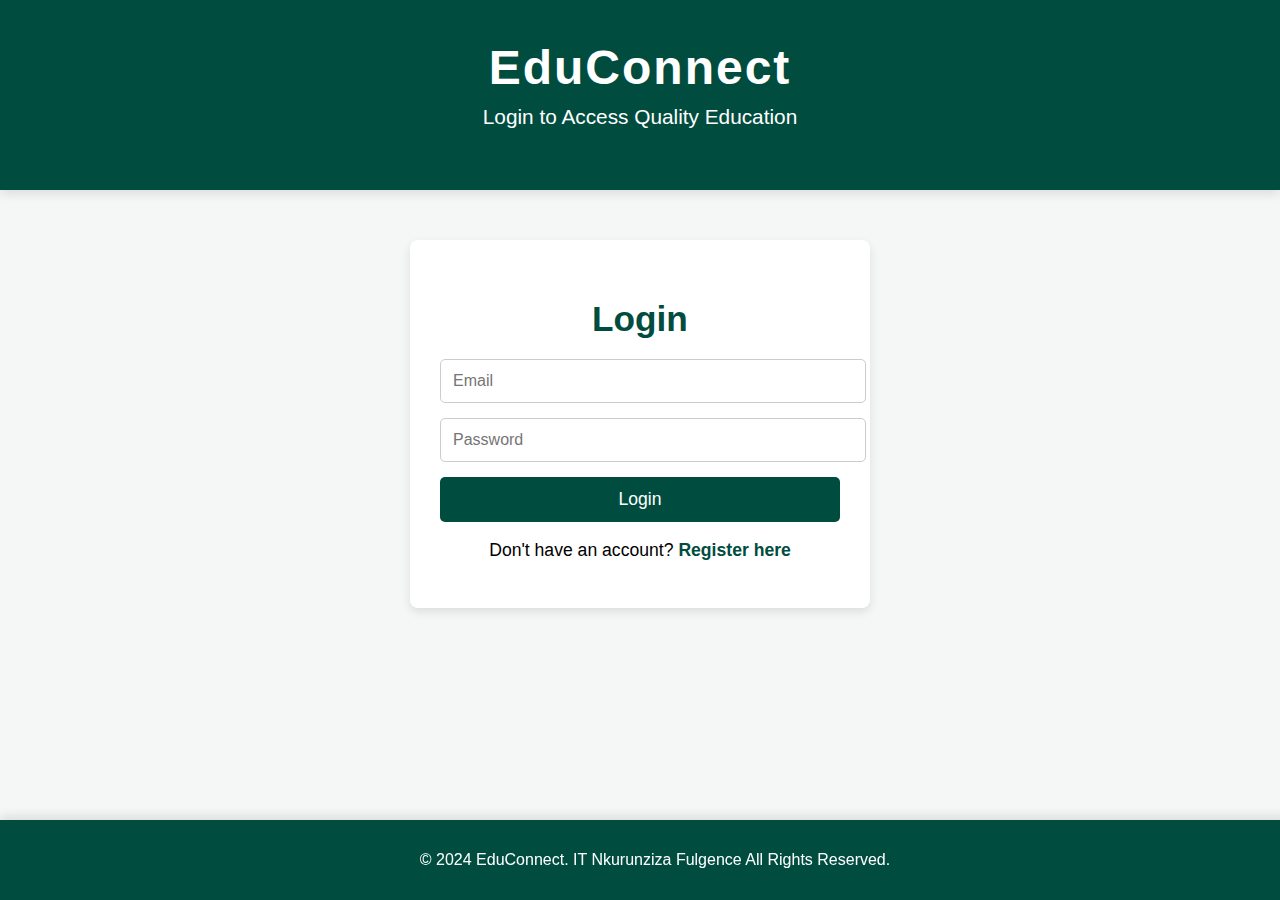
<file: LOG IN PAGE.HTML>
<!DOCTYPE html>
<html lang="en">
<head>
    <meta charset="UTF-8">
    <meta name="viewport" content="width=device-width, initial-scale=1.0">
    <title>Login - EduConnect</title>
    <!-- Link to External CSS -->
    <link rel="stylesheet" href="REGISTER.CSS">
</head>
<body>
    <!-- Header Section -->
    <header>
        <div class="header-container">
            <h1>EduConnect</h1>
            <p>Login to Access Quality Education</p>
        </div>
    </header>
    
    <!-- Login Form Section -->
    <main>
        <section class="form-container">
            <h2>Login</h2>
            <form id="loginForm">
                <input type="email" id="email" placeholder="Email" required>
                <input type="password" id="password" placeholder="Password" required>
                <button type="submit" class="button">Login</button>
            </form>
            <p>Don't have an account? <a href="REGISTER PAGE.HTML">Register here</a></p>
        </section>
    </main>
    
    <!-- Footer Section -->
    <footer>
        <p>&copy; 2024 EduConnect. IT Nkurunziza Fulgence All Rights Reserved.</p>
    </footer>

    <!-- Link to External JavaScript -->
    <script src="REGISTER.JS"></script>
</body>
</html>
</file>
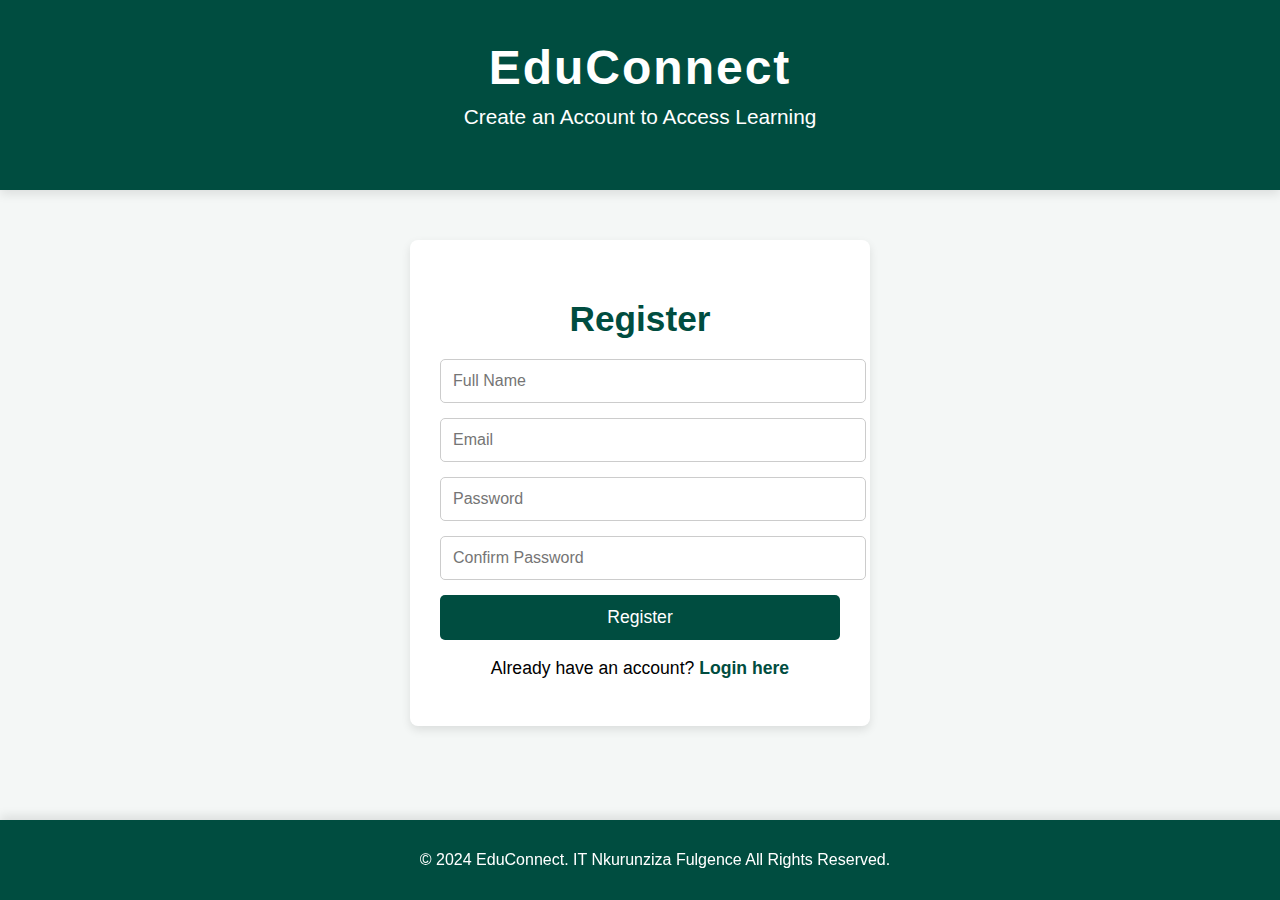
<file: REGISTER PAGE.HTML>
<!DOCTYPE html>
<html lang="en">
<head>
    <meta charset="UTF-8">
    <meta name="viewport" content="width=device-width, initial-scale=1.0">
    <title>Register - EduConnect</title>
    <!-- Link to External CSS -->
    <link rel="stylesheet" href="REGISTER.CSS">
</head>
<body>
    <!-- Header Section -->
    <header>
        <div class="header-container">
            <h1>EduConnect</h1>
            <p>Create an Account to Access Learning</p>
        </div>
    </header>
    
    <!-- Registration Form Section -->
    <main>
        <section class="form-container">
            <h2>Register</h2>
            <form id="registerForm">
                <input type="text" id="username" placeholder="Full Name" required>
                <input type="email" id="email" placeholder="Email" required>
                <input type="password" id="password" placeholder="Password" required>
                <input type="password" id="confirmPassword" placeholder="Confirm Password" required>
                <button type="submit" class="button">Register</button>
            </form>
            <p>Already have an account? <a href="LOG IN PAGE.HTML">Login here</a></p>
        </section>
    </main>
    
    <!-- Footer Section -->
    <footer>
        <p>&copy; 2024 EduConnect. IT Nkurunziza Fulgence All Rights Reserved.</p>
    </footer>

    <!-- Link to External JavaScript -->
    <script src="REGISTER.JS"></script>
    <script src="FIREBASE.JS"></script>
</body>
</html>
</file>
<file: REGISTER.CSS>
/* Global Styles */
body {
    font-family: 'Arial', sans-serif;
    background-color: #f4f7f6; /* Light grayish background for login and register pages */
    margin: 0;
    padding: 0;
    text-align: center;
}

/* Header Styles */
header {
    background-color: #004d40; /* Dark teal */
    color: white;
    padding: 40px 0;
    box-shadow: 0 4px 10px rgba(0, 0, 0, 0.1);
}

header .header-container {
    max-width: 1200px;
    margin: 0 auto;
}

header h1 {
    margin: 0;
    font-size: 3em;
    letter-spacing: 2px;
}

header p {
    font-size: 1.3em;
    margin-top: 10px;
}

/* Main Form Container */
.form-container {
    max-width: 400px;
    margin: 50px auto;
    padding: 30px;
    background-color: white;
    box-shadow: 0 4px 10px rgba(0, 0, 0, 0.1);
    border-radius: 8px;
}

.form-container h2 {
    font-size: 2.2em;
    margin-bottom: 20px;
    color: #004d40; /* Dark teal */
}

.form-container input {
    width: 100%;
    padding: 12px;
    margin-bottom: 15px;
    border: 1px solid #ccc;
    border-radius: 5px;
    font-size: 1em;
}

.form-container button {
    width: 100%;
    padding: 12px;
    font-size: 1.1em;
    background-color: #004d40;
    color: white;
    border: none;
    border-radius: 5px;
    cursor: pointer;
    transition: all 0.3s ease;
}

.form-container button:hover {
    background-color: #00796b;
    transform: translateY(-5px);
    box-shadow: 0 4px 10px rgba(0, 0, 0, 0.2);
}

.form-container p {
    font-size: 1.1em;
}

.form-container a {
    color: #004d40;
    text-decoration: none;
    font-weight: bold;
}

/* Footer Styles */
footer {
    background-color: #004d40;
    color: white;
    padding: 15px;
    position: fixed;
    bottom: 0;
    width: 100%;
    text-align: center;
    box-shadow: 0 -4px 10px rgba(0, 0, 0, 0.1);
}
</file>
